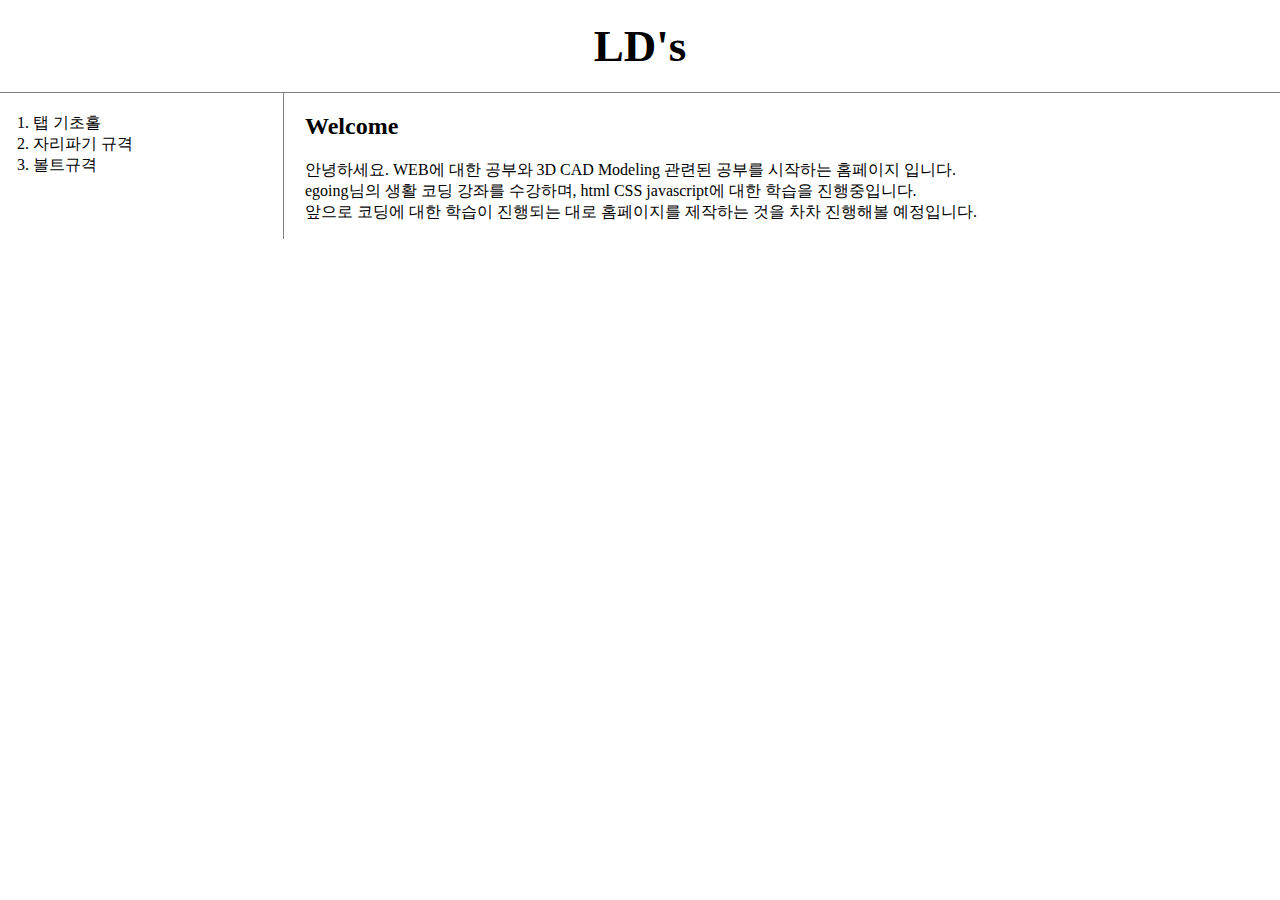
<file: index.html>
<!DOCTYPE html>
<html>
  <head>
    <meta charset="utf-8">
    <title>main</title>
    <link rel="stylesheet" href="main.css">
    <script>
      /* javascript 주석 */
      // javascript 주석
    </script>
  </head>
  <body>
    <h1><a href="index.html">LD's</a></h1>
    <div id="grid">
      <ol>
        <li><a href="HoleSize.html">탭 기초홀</a></li>
        <li><a href="counter.html">자리파기 규격</a></li>
        <li><a href="boltspec.html">볼트규격</a></li>
      </ol>
      <div id="text">
        <h2>Welcome</h2>
        <p margin-top:40px;>
          안녕하세요. WEB에 대한 공부와 3D CAD Modeling 관련된 공부를 시작하는 홈페이지 입니다.<br>
          egoing님의 생활 코딩 강좌를 수강하며, html CSS javascript에 대한 학습을 진행중입니다.<br>
          앞으로 코딩에 대한 학습이 진행되는 대로 홈페이지를 제작하는 것을 차차 진행해볼 예정입니다.
        </p>
      </div>
    </div>
  </body>
</html>
</file>
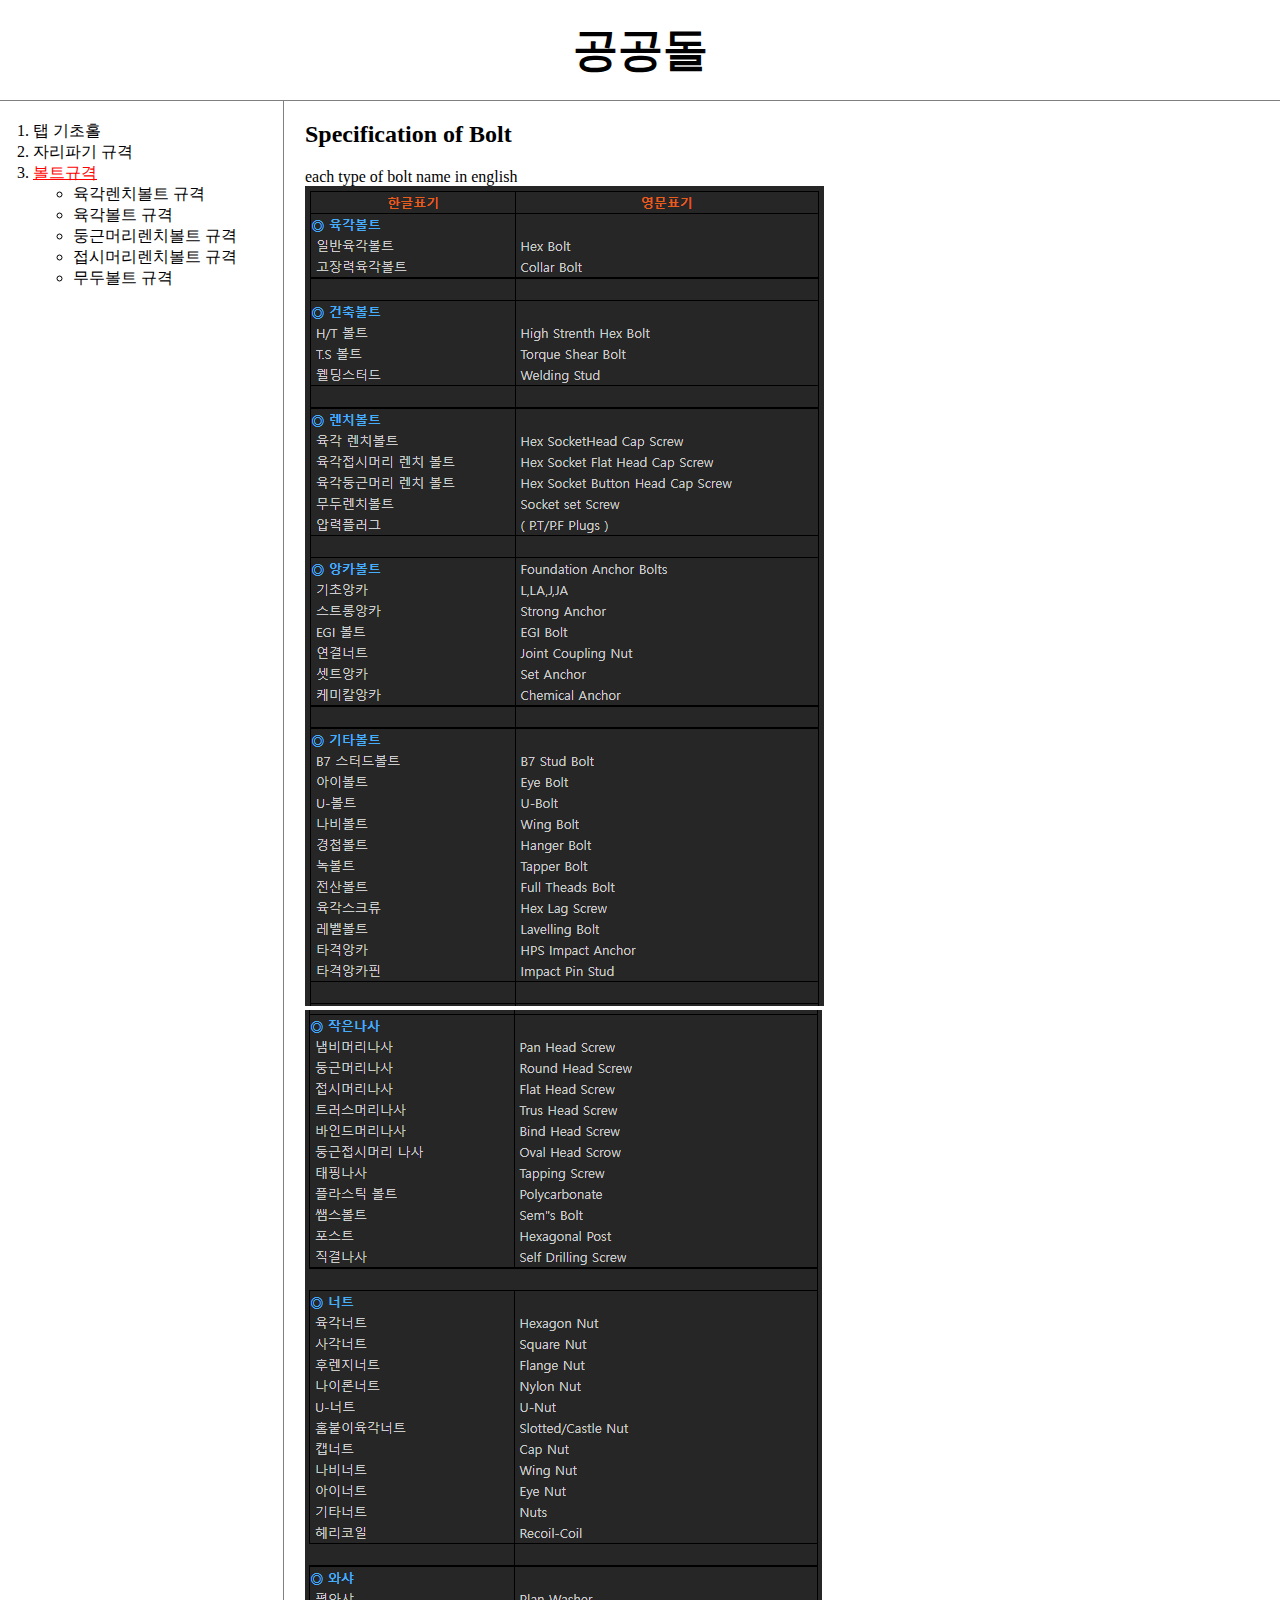
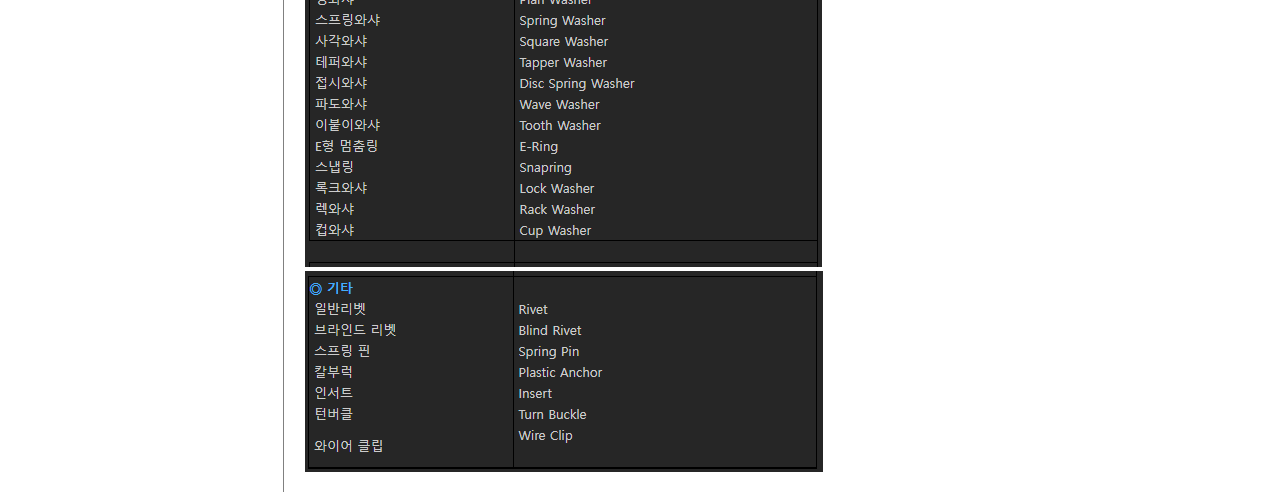
<file: boltspec.html>
<!DOCTYPE html>
<html>
  <head>
    <meta charset="utf-8">
    <title>볼트규격</title>
    <link rel="stylesheet" href="main.css">
    <script>
      /* javascript 주석 */
      // javascript 주석
    </script>
  </head>
  <body>
    <h1><a href="index.html">공공돌</a></h1>
    <div id="grid">
      <ol>
        <li><a href="HoleSize.html">탭 기초홀</a></li>
        <li><a href="counter.html">자리파기 규격</a></li>
        <li><a href="boltspec.html" class="here">볼트규격</a></li>
          <ul>
            <li><a href="hexwrench.html">육각렌치볼트 규격</a></li>
            <li><a href="hexbolt.html">육각볼트 규격</a></li>
            <li><a href="buttonhead.html">둥근머리렌치볼트 규격</a></li>
            <li><a href="flathead.html">접시머리렌치볼트 규격</a></li>
            <li><a href="socketset.html">무두볼트 규격</a></li>
          </ul>
      </ol>
      <div id="text">
        <h2>Specification of Bolt</h2>
        <p margin-top:40px;>
          each type of bolt name in english<br>
          <img src="볼트영문(1).PNG" alt="볼트영문표기" style="width:100%, height:auto;"><br>
          <img src="볼트영문(2).PNG" alt="볼트영문표기" style="width:100%, height:auto;"><br>
          <img src="볼트영문(3).PNG" alt="볼트영문표기" style="width:100%, height:auto;">
        </p>
      </div>
    </div>
  </body>
</html>
</file>
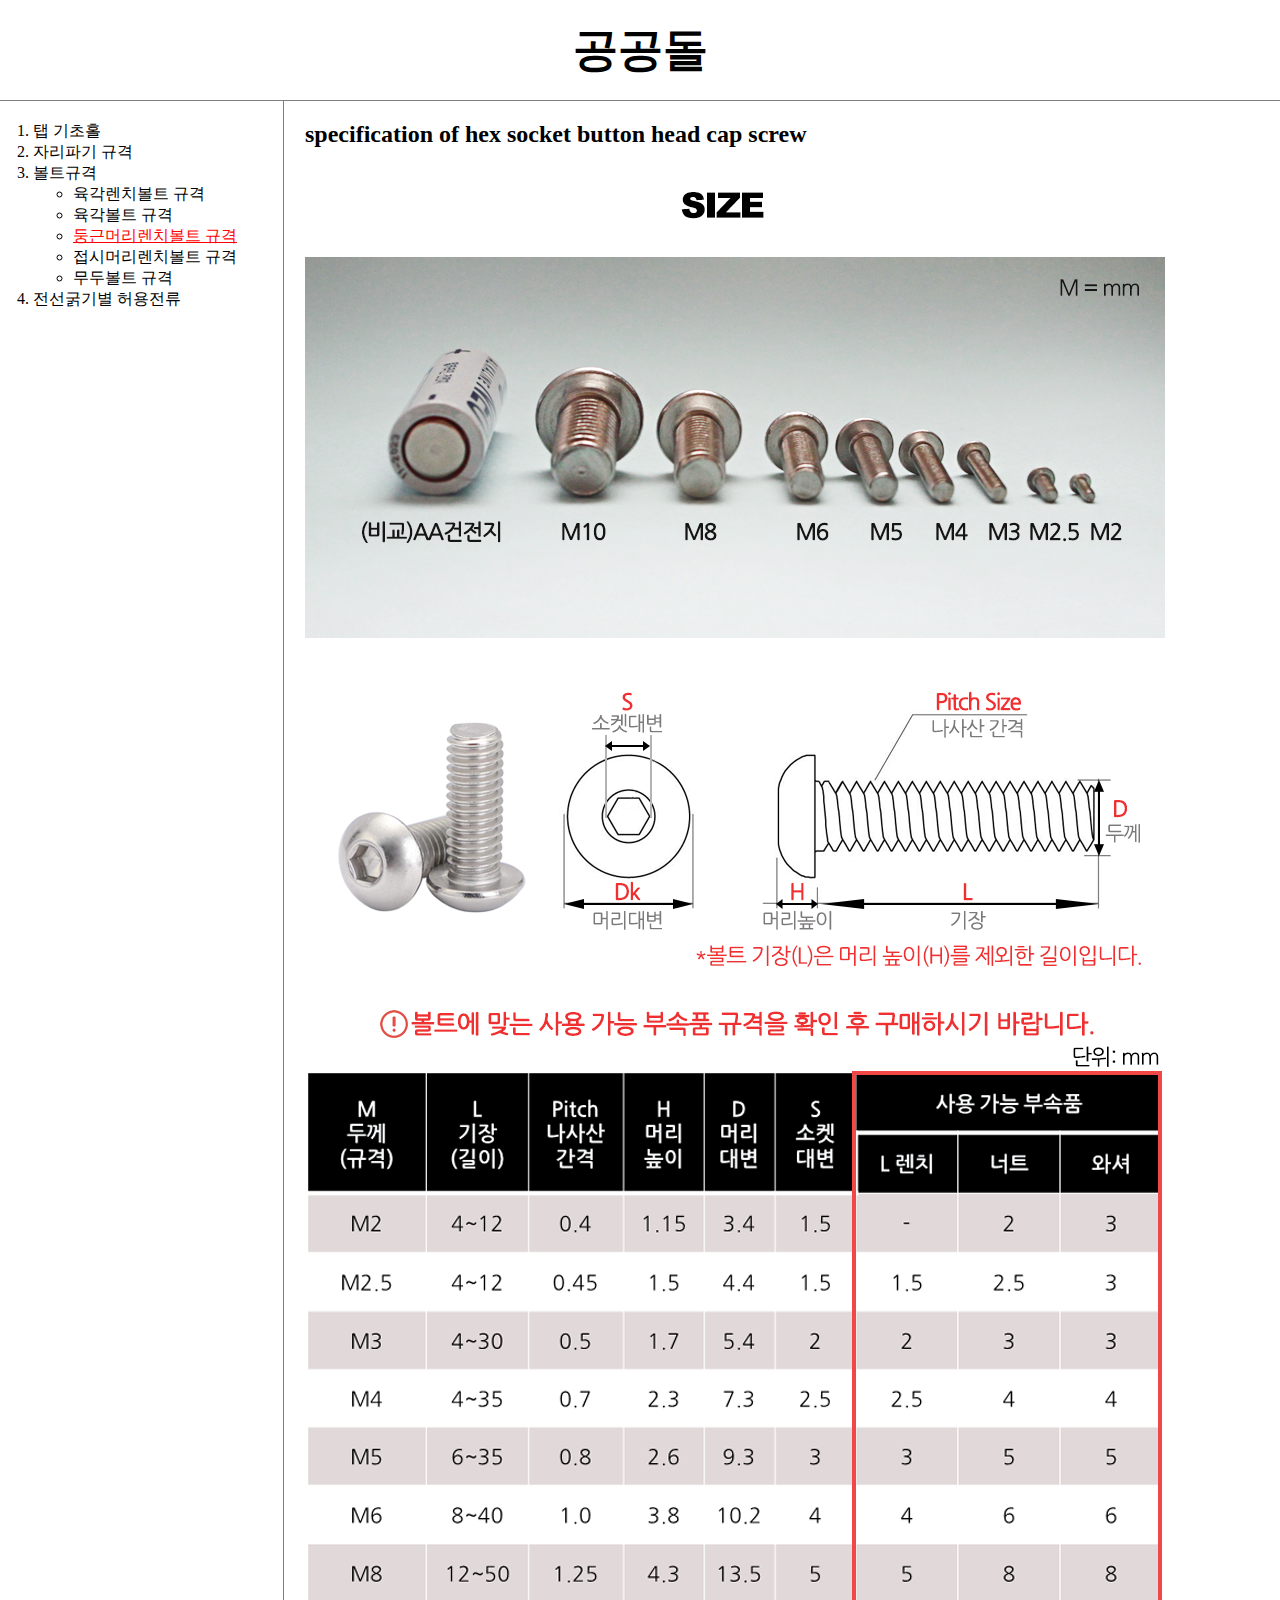
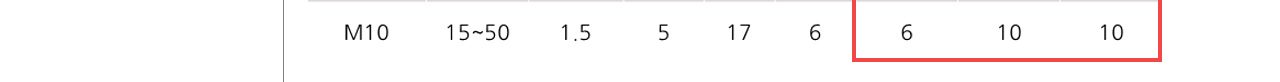
<file: buttonhead.html>
<!DOCTYPE html>
<html>
  <head>
    <meta charset="utf-8">
    <title>둥근머리렌치볼트</title>
    <link rel="stylesheet" href="main.css">
    <script>
      /* javascript 주석 */
      // javascript 주석
    </script>
  </head>
  <body>
    <h1><a href="index.html">공공돌</a></h1>
    <div id="grid">
      <ol>
        <li><a href="HoleSize.html">탭 기초홀</a></li>
        <li><a href="counter.html">자리파기 규격</a></li>
        <li><a href="boltspec.html">볼트규격</a></li>
          <ul>
            <li><a href="hexwrench.html">육각렌치볼트 규격</a></li>
            <li><a href="hexbolt.html">육각볼트 규격</a></li>
            <li><a href="buttonhead.html" class="here">둥근머리렌치볼트 규격</a></li>
            <li><a href="">접시머리렌치볼트 규격</a></li>
            <li><a href="socketset.html">무두볼트 규격</a></li>
          </ul>
        <li><a href="cable.html">전선굵기별 허용전류</a></li>
      </ol>
      <div id="text">
        <h2>specification of hex socket button head cap screw</h2>
        <p margin-top:40px;>
          <img src="둥근머리볼트규격.png" alt="둥근머리육각렌치볼트규격" style="width:100%, height:auto;">
        </p>
      </div>
    </div>
  </body>
</html>
</file>
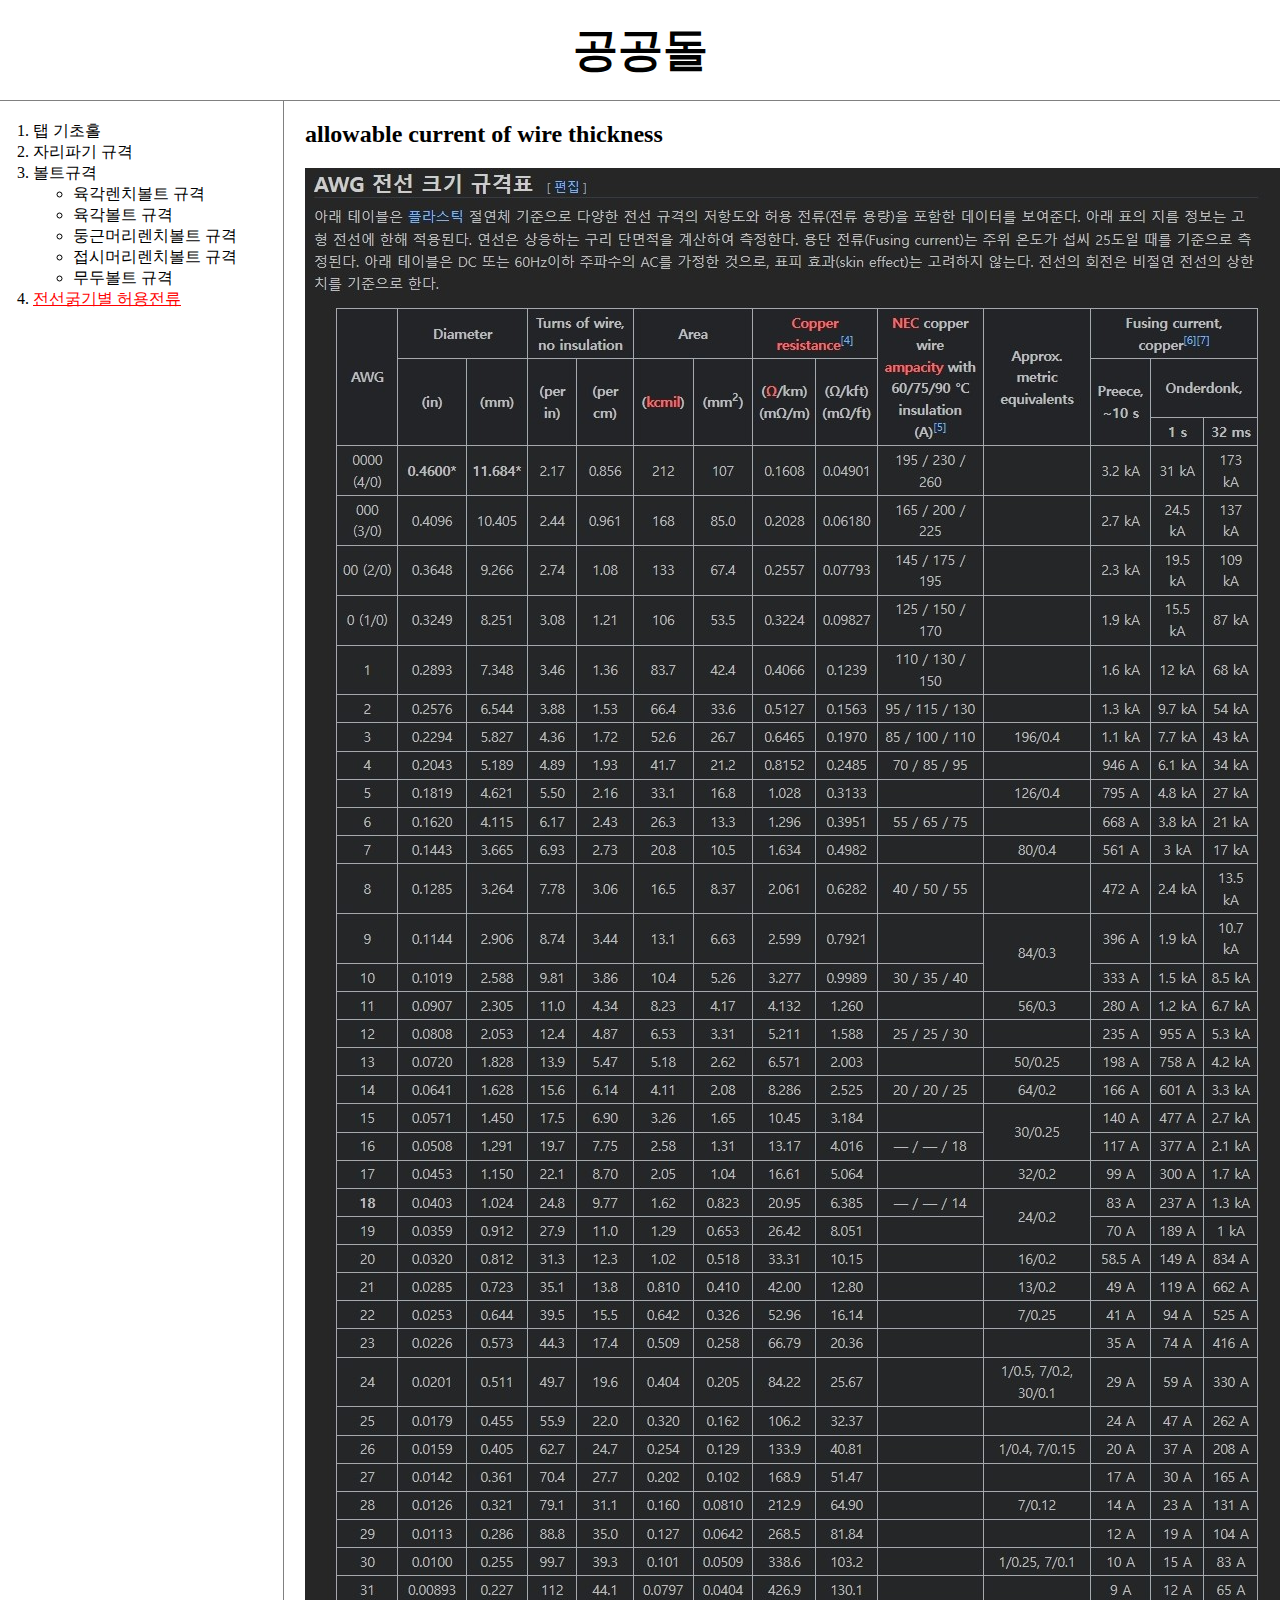
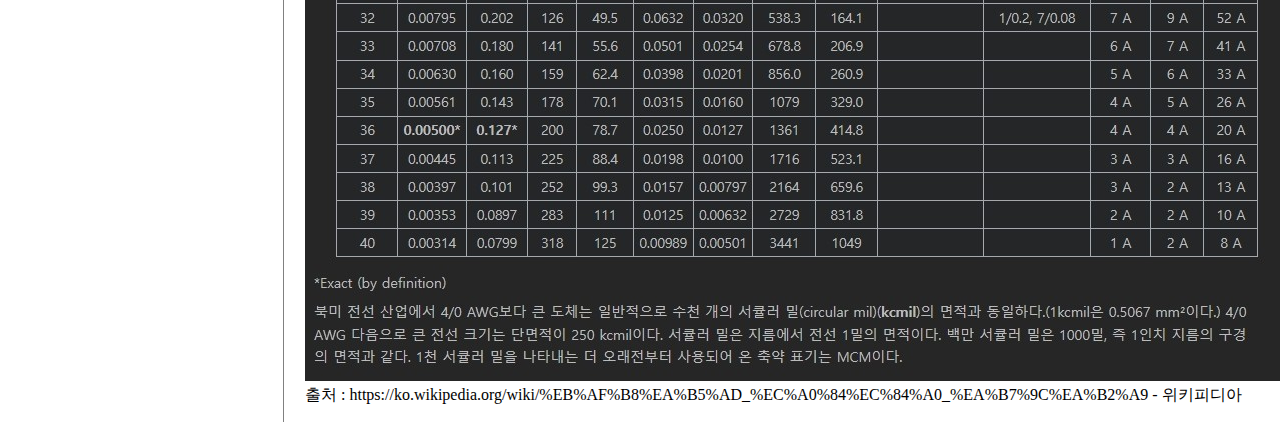
<file: cable.html>
<!DOCTYPE html>
<html>
  <head>
    <meta charset="utf-8">
    <title>전선규격</title>
    <link rel="stylesheet" href="main.css">
    <script>
      /* javascript 주석 */
      // javascript 주석
    </script>
  </head>
  <body>
    <h1><a href="index.html">공공돌</a></h1>
    <div id="grid">
      <ol>
        <li><a href="HoleSize.html">탭 기초홀</a></li>
        <li><a href="counter.html">자리파기 규격</a></li>
        <li><a href="boltspec.html">볼트규격</a></li>
          <ul>
            <li><a href="hexwrench.html">육각렌치볼트 규격</a></li>
            <li><a href="hexbolt.html">육각볼트 규격</a></li>
            <li><a href="buttonhead.html">둥근머리렌치볼트 규격</a></li>
            <li><a href="flathead.html">접시머리렌치볼트 규격</a></li>
            <li><a href="socketset.html">무두볼트 규격</a></li>
          </ul>
        <li><a href="cable.html" class="here">전선굵기별 허용전류</a></li>
      </ol>
      <div id="text">
        <h2>allowable current of wire thickness</h2>
        <p margin-top:40px;>
          <img src="전선 굵기별 허용전류_편집.jpg" alt="전선 굵기별 허용전류" style="width:100%, height:auto;"><br>
          출처 : https://ko.wikipedia.org/wiki/%EB%AF%B8%EA%B5%AD_%EC%A0%84%EC%84%A0_%EA%B7%9C%EA%B2%A9 - 위키피디아
        </p>
      </div>
    </div>
  </body>
</html>
</file>
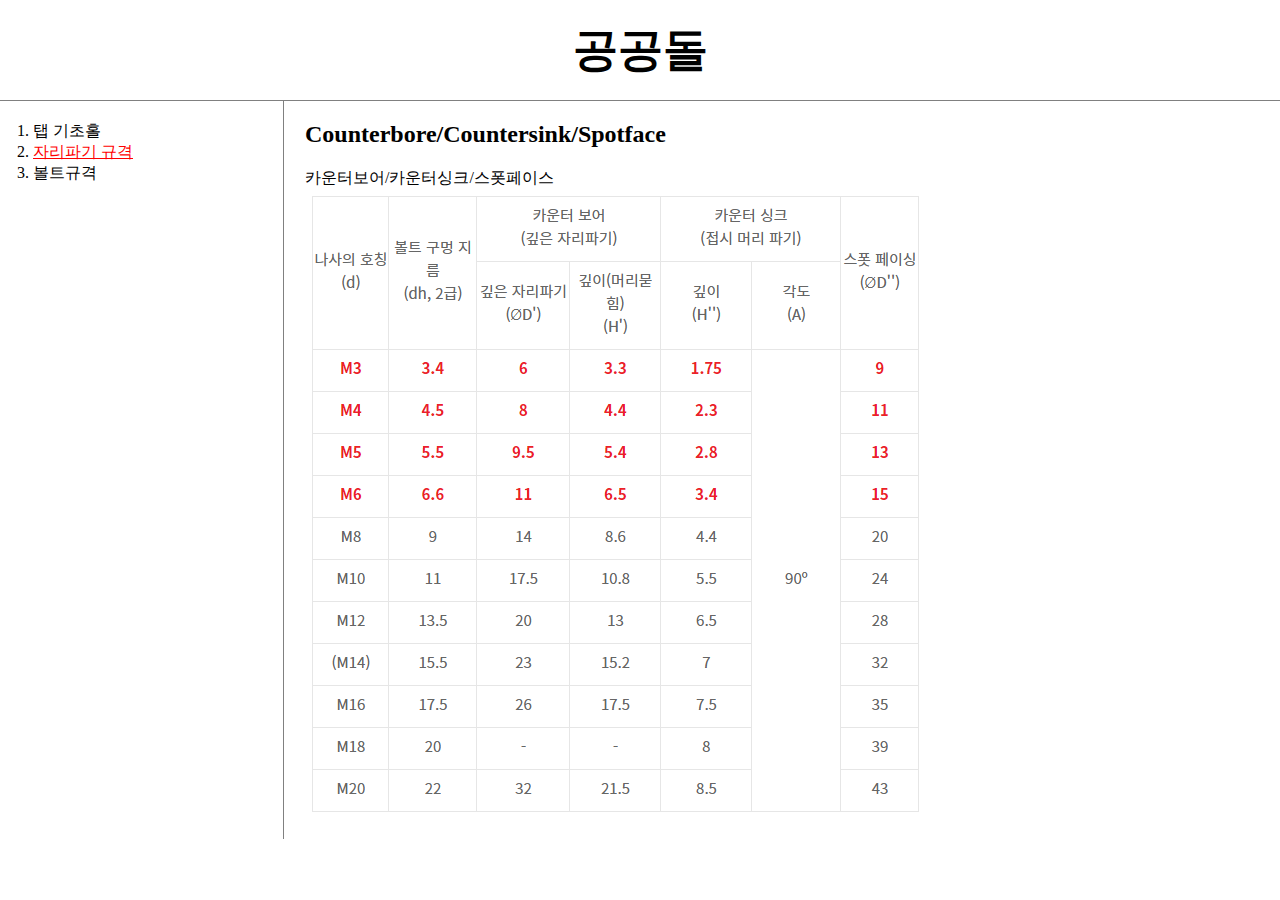
<file: counter.html>
<!DOCTYPE html>
<html>
  <head>
    <meta charset="utf-8">
    <title>자리파기</title>
    <link rel="stylesheet" href="main.css">
    <script>
      /* javascript 주석 */
      // javascript 주석
    </script>
  </head>
  <body>
    <h1><a href="index.html">공공돌</a></h1>
    <div id="grid">
      <ol>
        <li><a href="HoleSize.html">탭 기초홀</a></li>
        <li><a href="counter.html" class="here">자리파기 규격</a></li>
        <li><a href="boltspec.html">볼트규격</a></li>
      </ol>
      <div id="text">
        <h2>Counterbore/Countersink/Spotface</h2>
        <p margin-top:40px;>
          카운터보어/카운터싱크/스폿페이스<br>
          <img src="보링,싱킹,페이싱표.png" alt="보링,싱킹,페이싱표" style="width:100%, height:auto;">
        </p>
      </div>
    </div>
  </body>
</html>
</file>
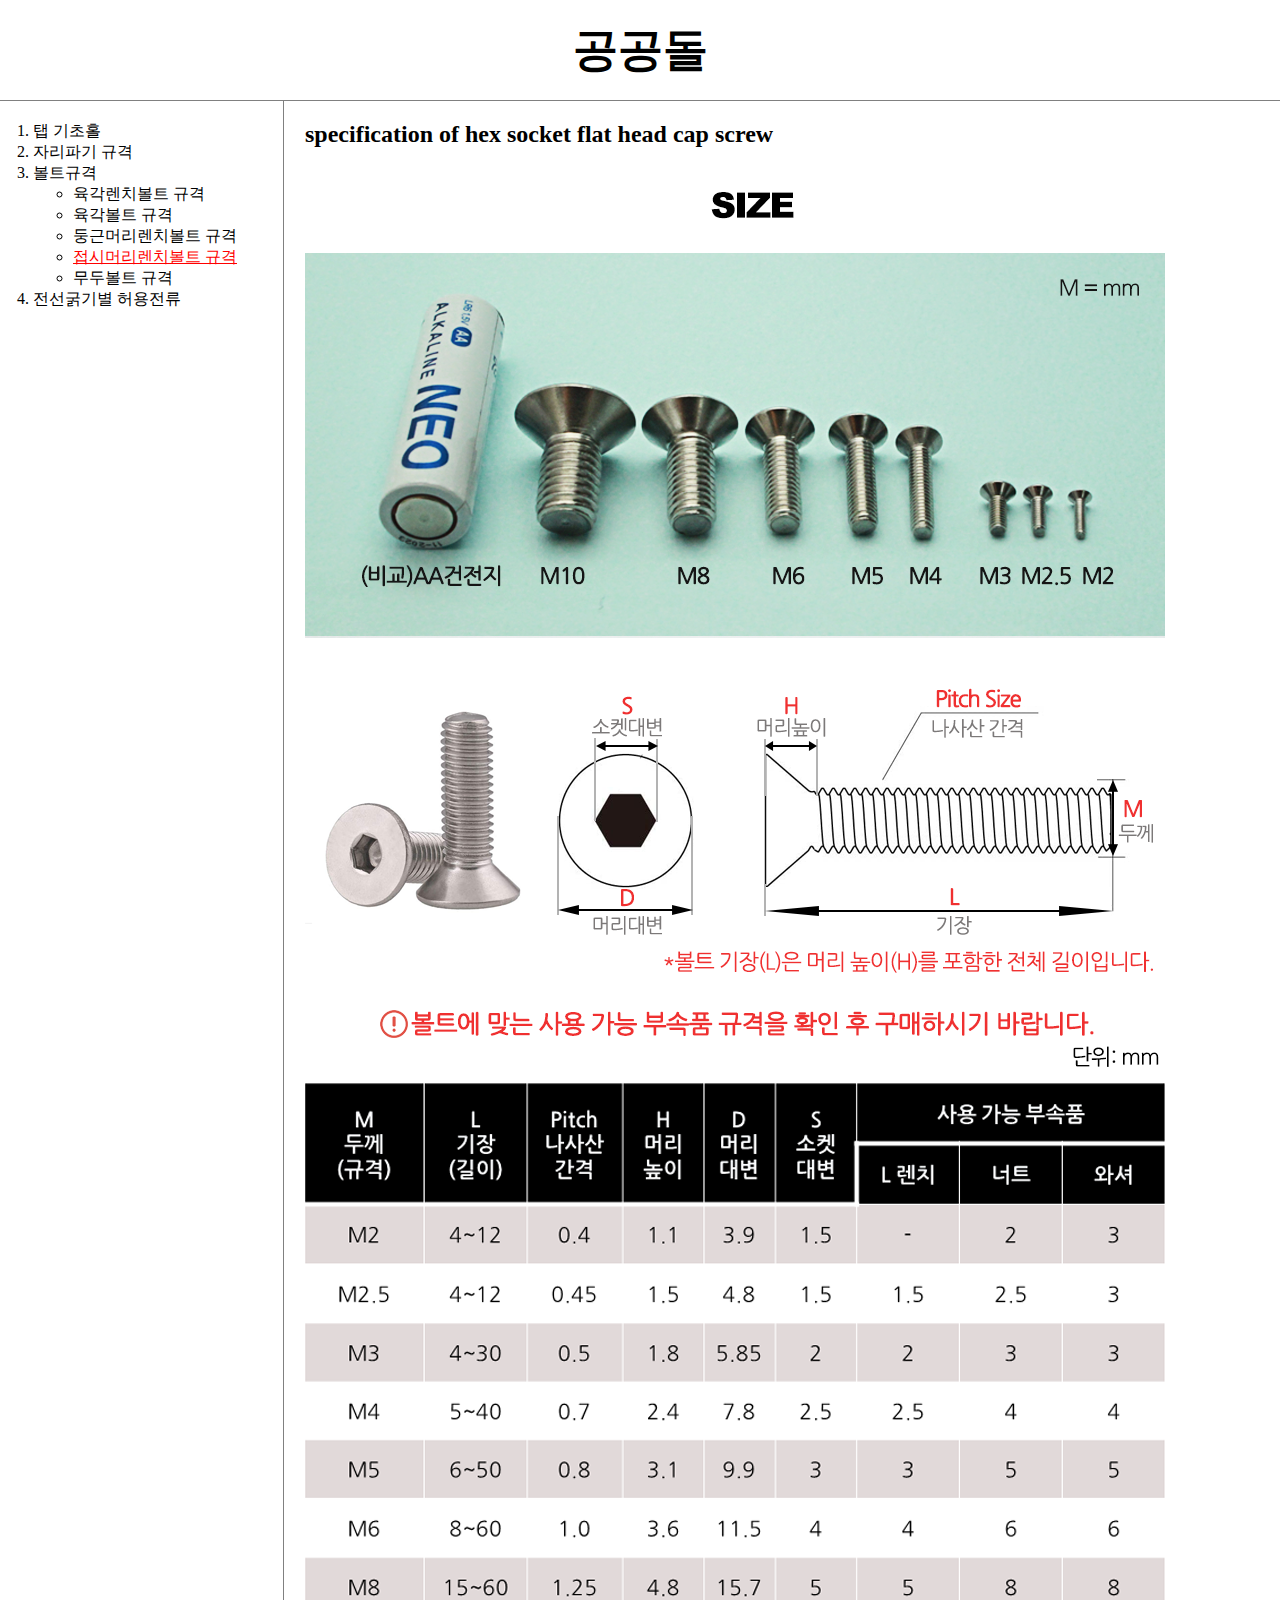
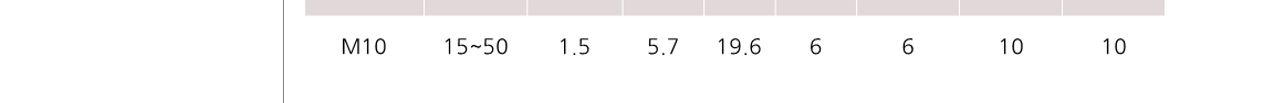
<file: flathead.html>
<!DOCTYPE html>
<html>
  <head>
    <meta charset="utf-8">
    <title>접시머리렌치볼트</title>
    <link rel="stylesheet" href="main.css">
    <script>
      /* javascript 주석 */
      // javascript 주석
    </script>
  </head>
  <body>
    <h1><a href="index.html">공공돌</a></h1>
    <div id="grid">
      <ol>
        <li><a href="HoleSize.html">탭 기초홀</a></li>
        <li><a href="counter.html">자리파기 규격</a></li>
        <li><a href="boltspec.html">볼트규격</a></li>
          <ul>
            <li><a href="hexwrench.html">육각렌치볼트 규격</a></li>
            <li><a href="hexbolt.html">육각볼트 규격</a></li>
            <li><a href="buttonhead.html">둥근머리렌치볼트 규격</a></li>
            <li><a href="flathead.html" class="here">접시머리렌치볼트 규격</a></li>
            <li><a href="socketset.html">무두볼트 규격</a></li>
          </ul>
        <li><a href="cable.html">전선굵기별 허용전류</a></li>
      </ol>
      <div id="text">
        <h2>specification of hex socket flat head cap screw</h2>
        <p margin-top:40px;>
          <img src="접시머리볼트규격.png" alt="접시머리육각렌치볼트규격" style="width:100%, height:auto;">
        </p>
      </div>
    </div>
  </body>
</html>
</file>
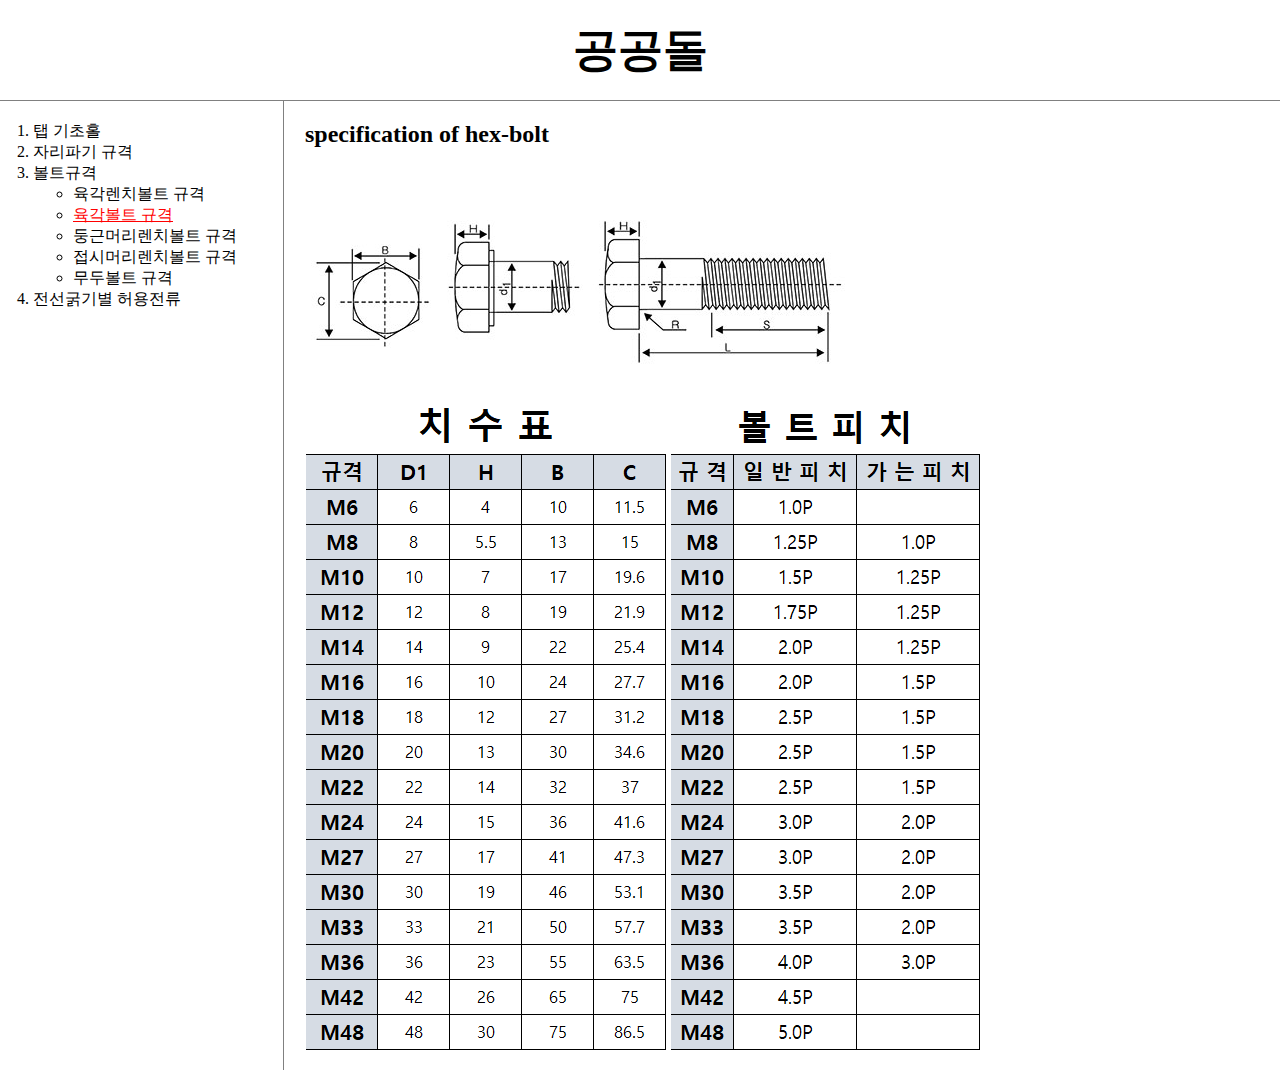
<file: hexbolt.html>
<!DOCTYPE html>
<html>
  <head>
    <meta charset="utf-8">
    <title>육각볼트</title>
    <link rel="stylesheet" href="main.css">
    <script>
      /* javascript 주석 */
      // javascript 주석
    </script>
  </head>
  <body>
    <h1><a href="index.html">공공돌</a></h1>
    <div id="grid">
      <ol>
        <li><a href="HoleSize.html">탭 기초홀</a></li>
        <li><a href="counter.html">자리파기 규격</a></li>
        <li><a href="boltspec.html">볼트규격</a></li>
          <ul>
            <li><a href="hexwrench.html">육각렌치볼트 규격</a></li>
            <li><a href="hexbolt.html" class="here">육각볼트 규격</a></li>
            <li><a href="buttonhead.html">둥근머리렌치볼트 규격</a></li>
            <li><a href="flathead.html">접시머리렌치볼트 규격</a></li>
            <li><a href="socketset.html">무두볼트 규격</a></li>
          </ul>
        <li><a href="cable.html">전선굵기별 허용전류</a></li>
      </ol>
      <div id="text">
        <h2>specification of hex-bolt</h2>
        <p margin-top:40px;>
          <img src="육각머리볼트 규격_(1).png" alt="육각볼트규격" style="width:100%, height:auto;"><br>
          <img src="육각머리볼트 규격_(2).png" alt="육각볼트규격" style="width:100%, height:auto;">
          <img src="육각머리볼트 규격_(3).png" alt="육각볼트규격" style="width:100%, height:auto;"><br>
        </p>
      </div>
    </div>
  </body>
</html>
</file>
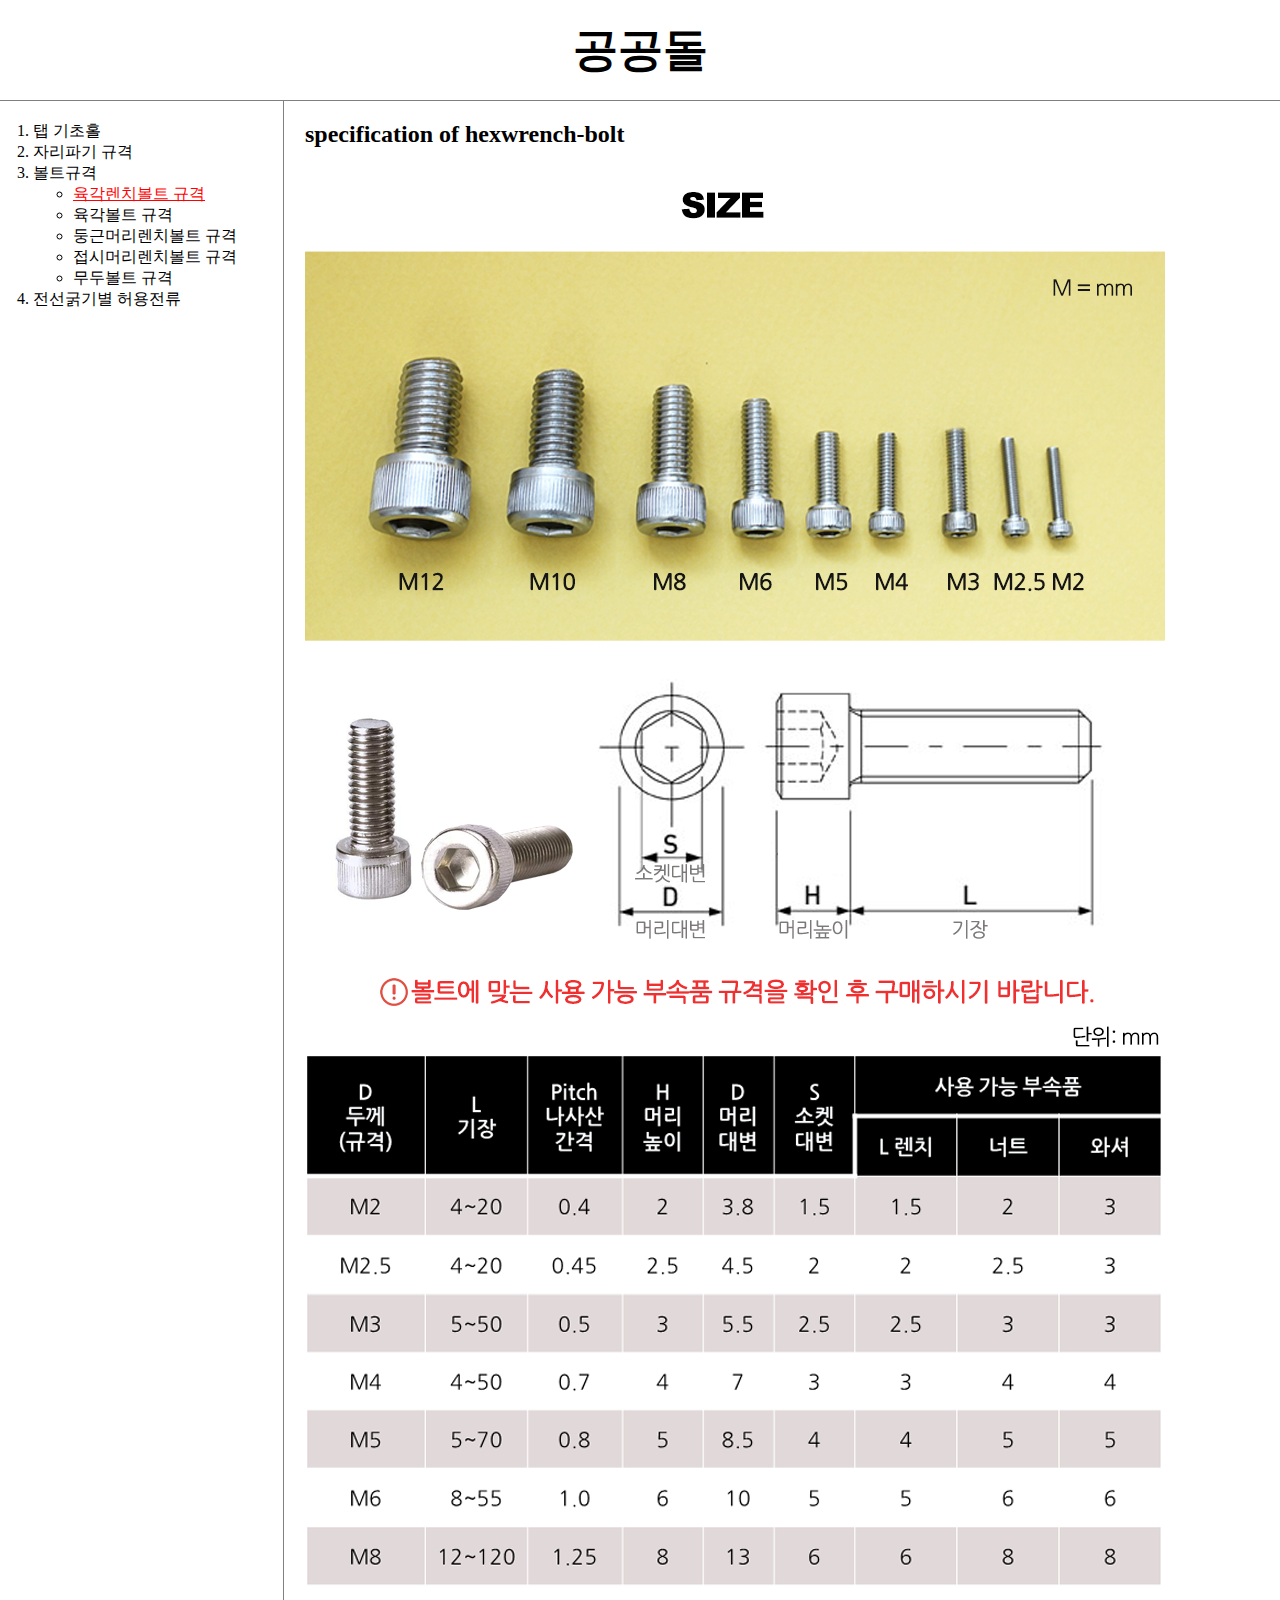
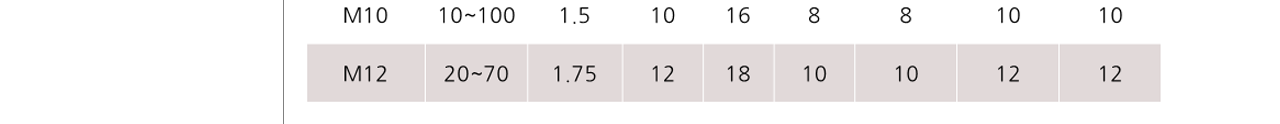
<file: hexwrench.html>
<!DOCTYPE html>
<html>
  <head>
    <meta charset="utf-8">
    <title>육각렌치볼트</title>
    <link rel="stylesheet" href="main.css">
    <script>
      /* javascript 주석 */
      // javascript 주석
    </script>
  </head>
  <body>
    <h1><a href="index.html">공공돌</a></h1>
    <div id="grid">
      <ol>
        <li><a href="HoleSize.html">탭 기초홀</a></li>
        <li><a href="counter.html">자리파기 규격</a></li>
        <li><a href="boltspec.html">볼트규격</a></li>
          <ul>
            <li><a href="hexwrench.html" class="here">육각렌치볼트 규격</a></li>
            <li><a href="hexbolt.html">육각볼트 규격</a></li>
            <li><a href="buttonhead.html">둥근머리렌치볼트 규격</a></li>
            <li><a href="flathead.html">접시머리렌치볼트 규격</a></li>
            <li><a href="socketset.html">무두볼트 규격</a></li>
          </ul>
        <li><a href="cable.html">전선굵기별 허용전류</a></li>
      </ol>
      <div id="text">
        <h2>specification of hexwrench-bolt</h2>
        <p margin-top:40px;>
          <img src="육각렌치볼트규격.png" alt="육각렌치볼트규격" style="width:100%, height:auto;">
        </p>
      </div>
    </div>
  </body>
</html>
</file>
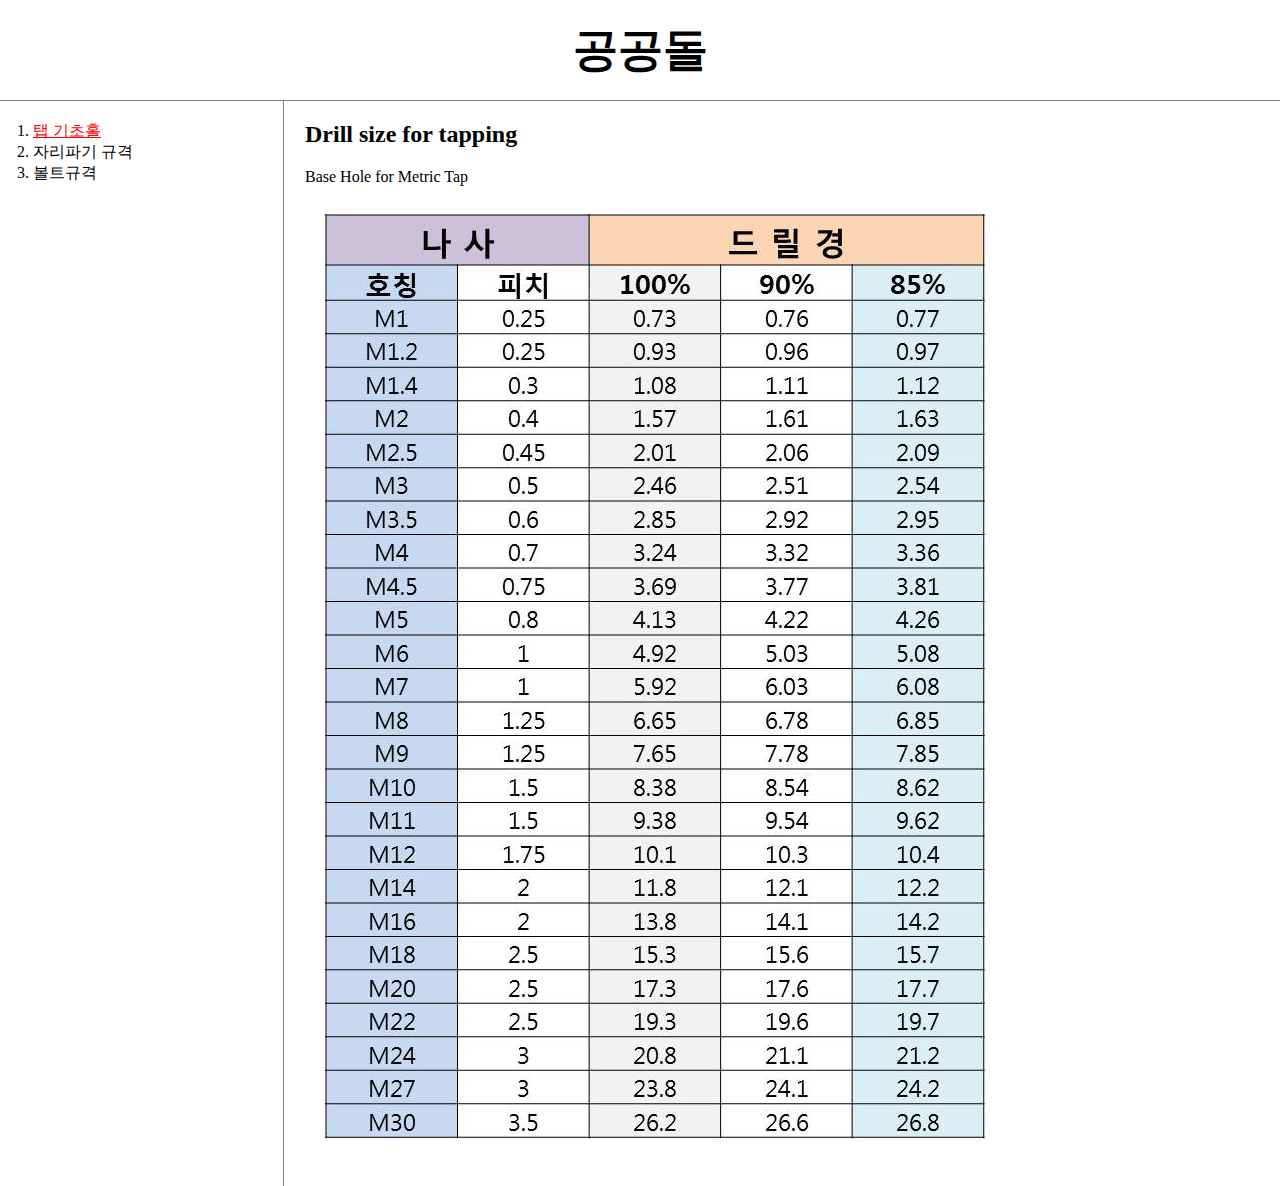
<file: HoleSize.html>
<!DOCTYPE html>
<html>
  <head>
    <meta charset="utf-8">
    <title>탭기초홀</title>
    <link rel="stylesheet" href="main.css">
    <script>
      /* javascript 주석 */
      // javascript 주석
    </script>
  </head>
  <body>
    <h1><a href="index.html">공공돌</a></h1>
    <div id="grid">
      <ol>
        <li><a href="HoleSize.html" class="here">탭 기초홀</a></li>
        <li><a href="counter.html">자리파기 규격</a></li>
        <li><a href="boltspec.html">볼트규격</a></li>
      </ol>
      <div id="text">
        <h2>Drill size for tapping</h2>
        <p margin-top:40px;>
          Base Hole for Metric Tap<br>
          <img src="drillfortap.jpg" alt="탭기초홀" style="width:100%, height:auto;" vspace="10px" hspace="10px">
          <!--
          WIDTH:폭, 넓이를 조정합니다.
          HEIGHT:높이를 조정합니다.
          VSPACE:이미지의 상하 여백을 조정합니다. <img scr="xxx.xxx" vspace="5"> 상단기준
          HSPACE:이미지의 좌우 여백을 조정합니다. <img src="xxx.xxx" hspace="5"> 좌측기준
          BORDER:이미지의 외곽선을 그려줍니다. <img src="xxx.xxx" border="5"> 이런식으로 지정해 주면 외곽선이 나타난다. 기본적으로 블랙 색상입니다.
          ALIGN:이미지의 정렬을 말합니다. 기본적으로 왼쪽 정렬합니다. <align="right, left, center">로 표시한다.
          -->
        </p>
      </div>
    </div>
  </body>
</html>
</file>
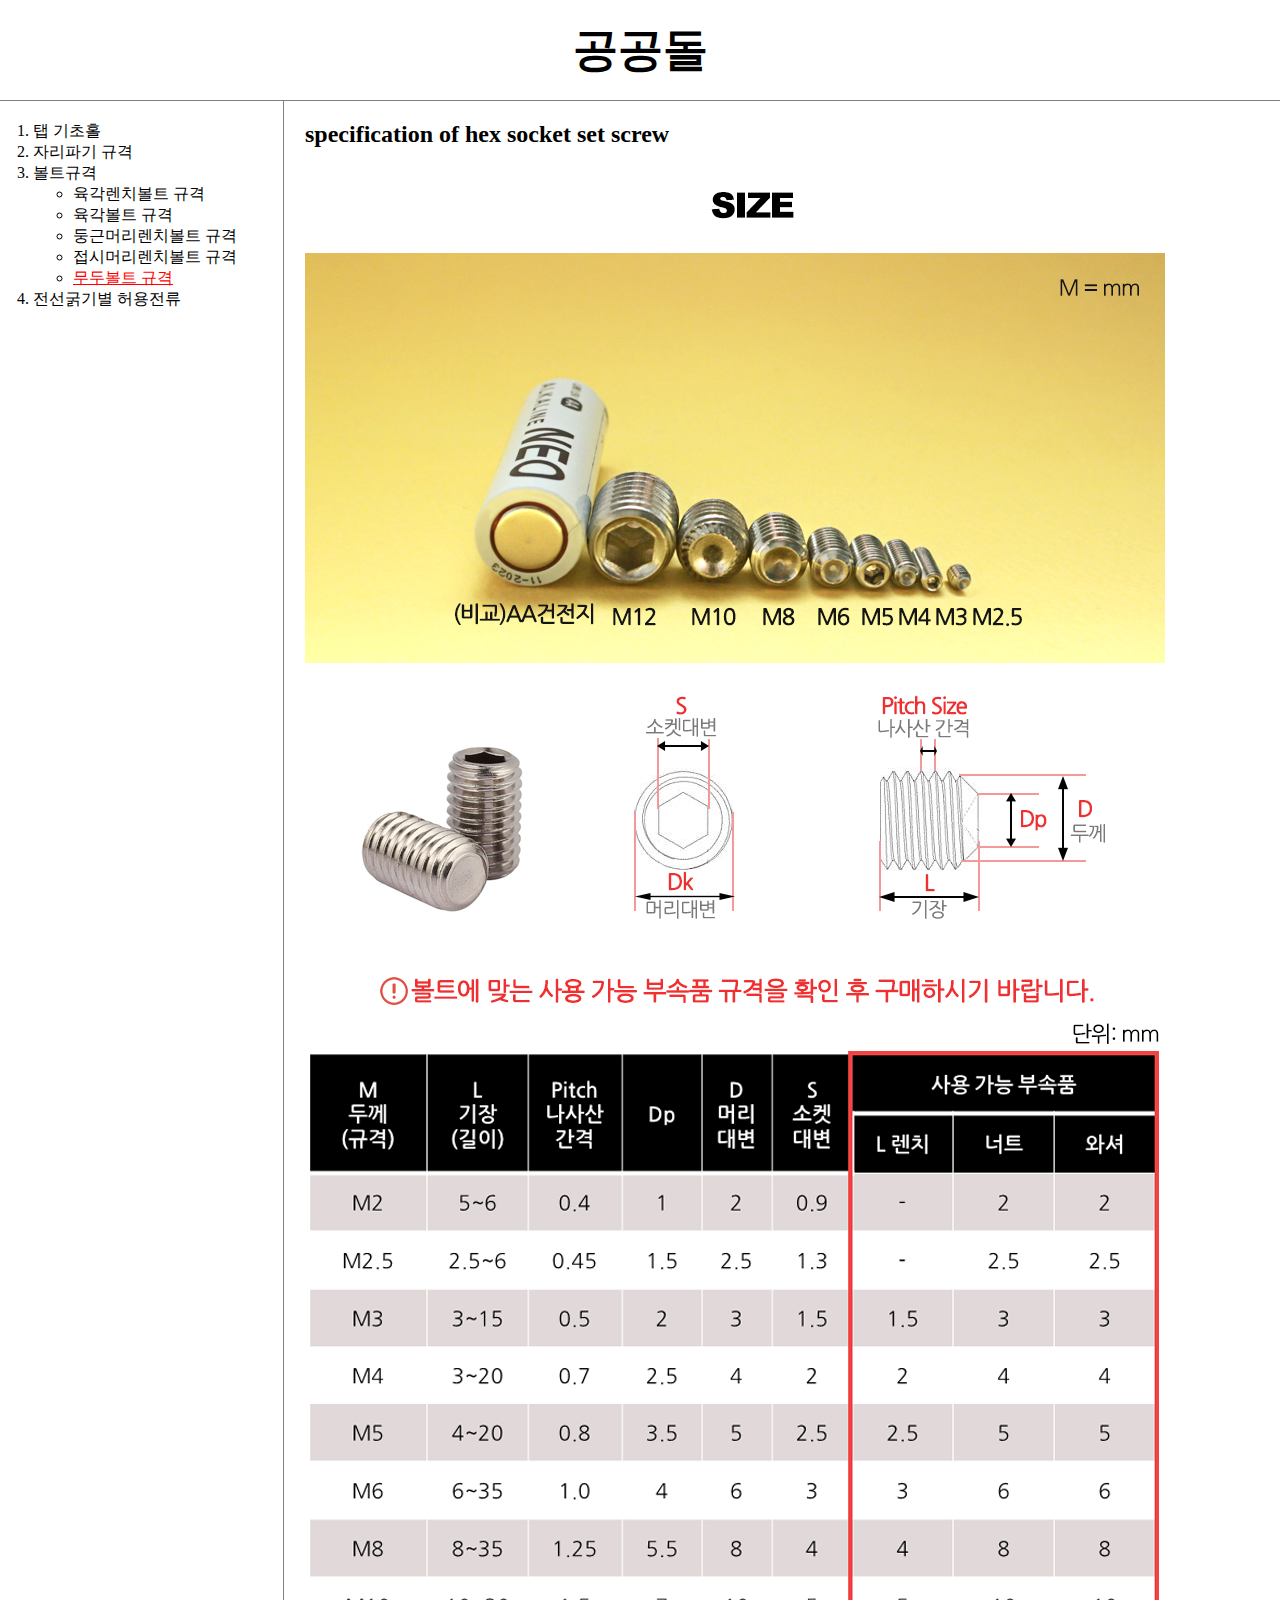
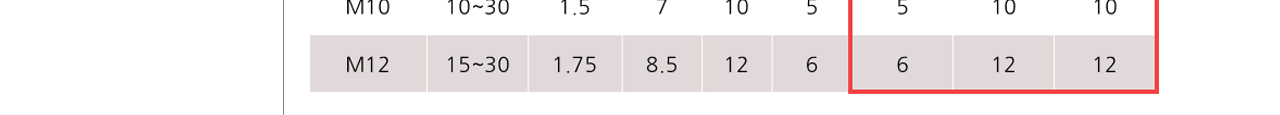
<file: socketset.html>
<!DOCTYPE html>
<html>
  <head>
    <meta charset="utf-8">
    <title>무두볼트</title>
    <link rel="stylesheet" href="main.css">
    <script>
      /* javascript 주석 */
      // javascript 주석
    </script>
  </head>
  <body>
    <h1><a href="index.html">공공돌</a></h1>
    <div id="grid">
      <ol>
        <li><a href="HoleSize.html">탭 기초홀</a></li>
        <li><a href="counter.html">자리파기 규격</a></li>
        <li><a href="boltspec.html">볼트규격</a></li>
          <ul>
            <li><a href="hexwrench.html">육각렌치볼트 규격</a></li>
            <li><a href="hexbolt.html">육각볼트 규격</a></li>
            <li><a href="buttonhead.html">둥근머리렌치볼트 규격</a></li>
            <li><a href="flathead.html">접시머리렌치볼트 규격</a></li>
            <li><a href="socketset.html" class="here">무두볼트 규격</a></li>
          </ul>
        <li><a href="cable.html">전선굵기별 허용전류</a></li>
      </ol>
      <div id="text">
        <h2>specification of hex socket set screw</h2>
        <p margin-top:40px;>
          <img src="무두볼트규격.png" alt="무두볼트규격" style="width:100%, height:auto;">
        </p>
      </div>
    </div>
  </body>
</html>
</file>
<file: main.css>
/* css 주석 */
body{
  margin:0;
}
a{
  color:black;
  text-decoration:none;
}
h1{
  font-size:45px;
  text-align:center;
  border-bottom:1px solid gray;
  margin:0;
  padding:20px;
}
ol{
  border-right:1px solid gray;
  width:230px;
  margin:0;
  padding:20px;
}
#grid{
  display:grid;
  grid-template-columns:260px 1fr;
}
#grid ol{
  padding-left:33px;
}
#grid #text{
  padding-left:45px;
}
.here{
  color:red;
  text-decoration:underline;
}
@media(max-width:800px){
  #grid{
    display:block;
  }
  #grid ol{
    border-right:none;
  }
  h1{
    border-bottom:none;
  }
}
</file>
